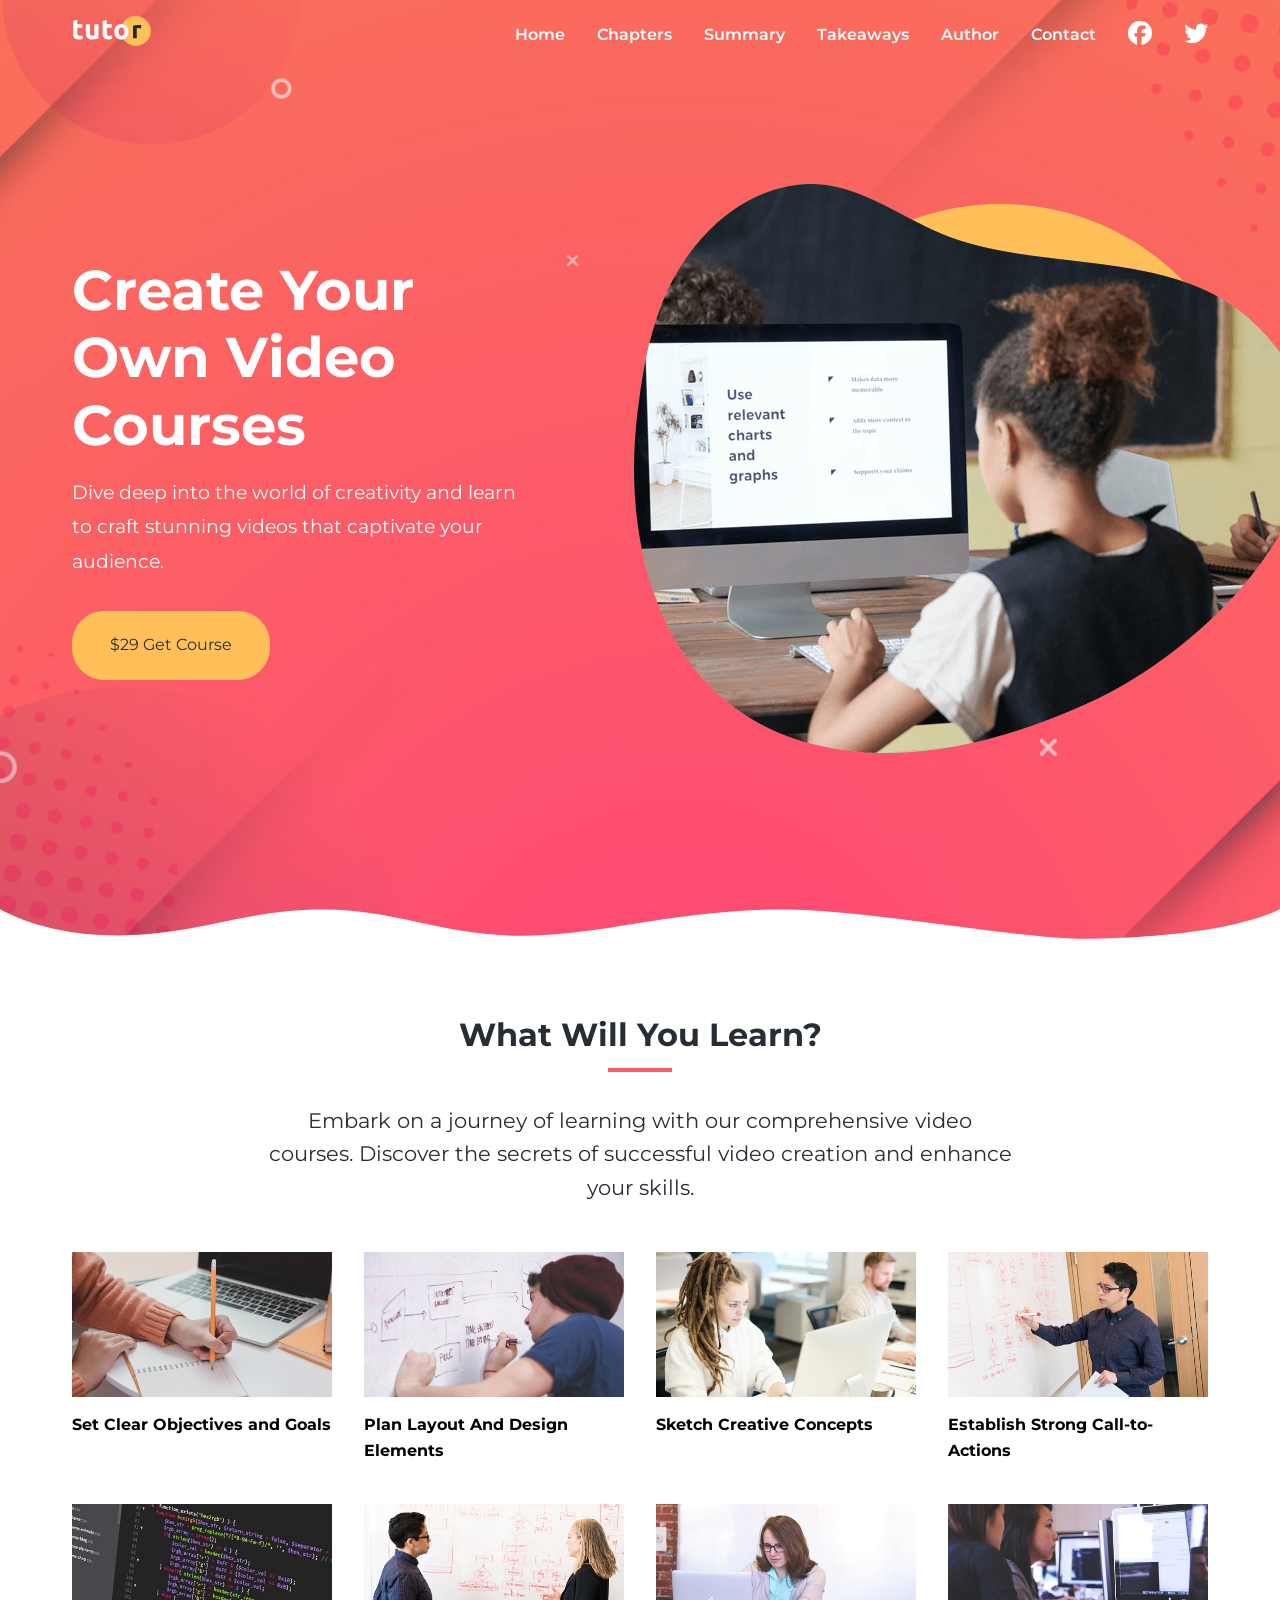
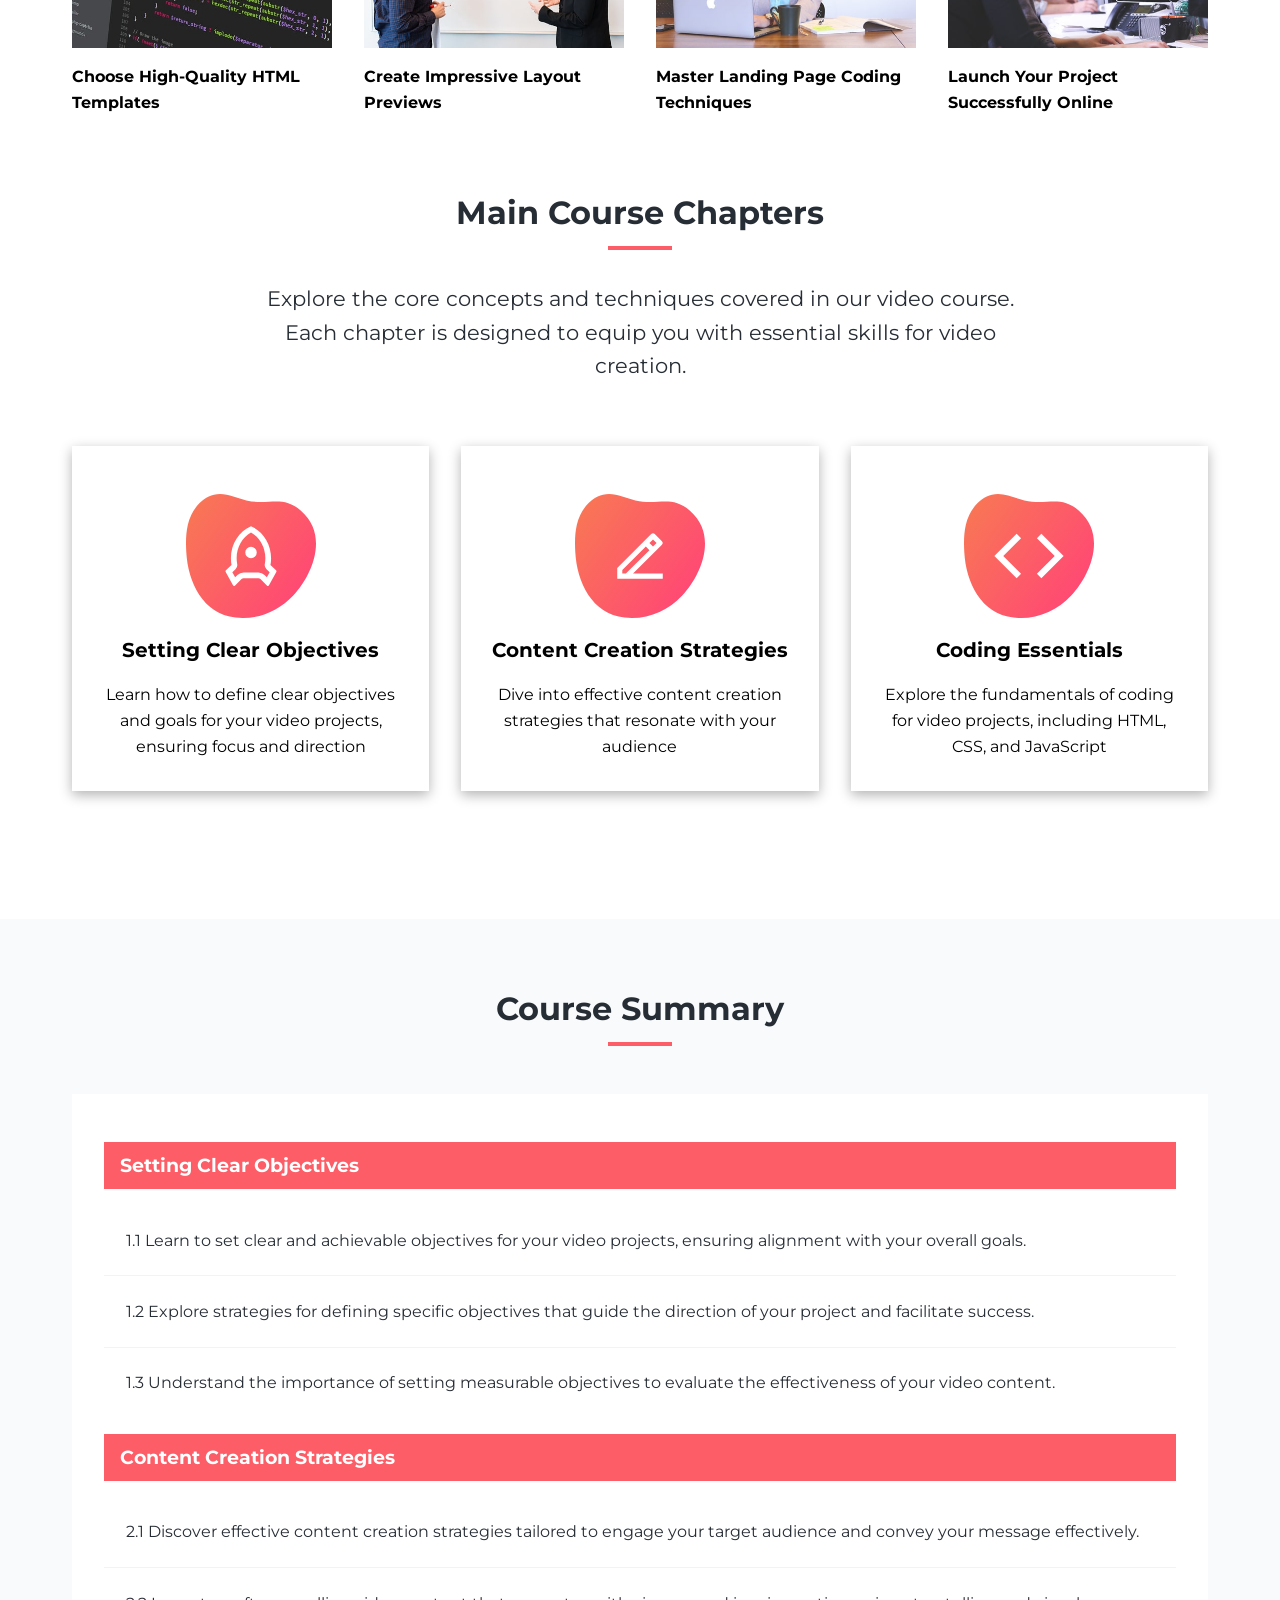
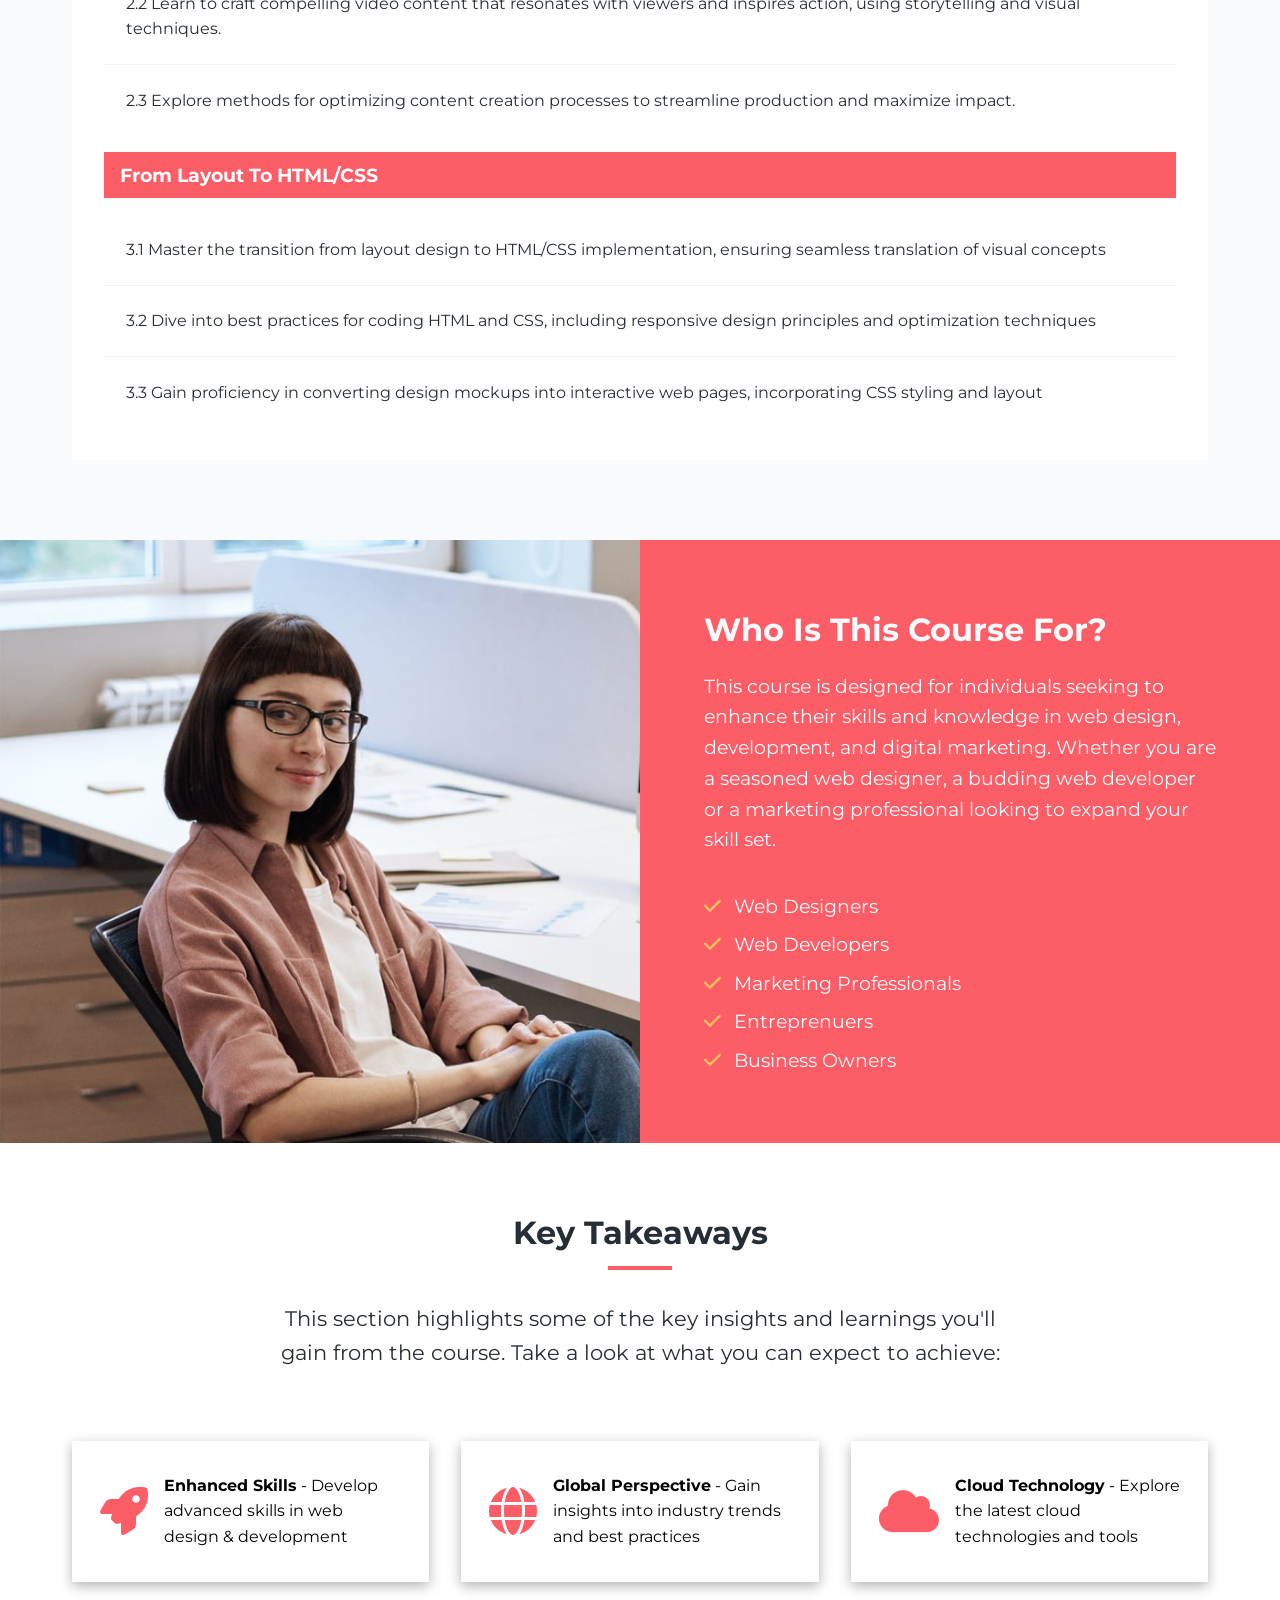
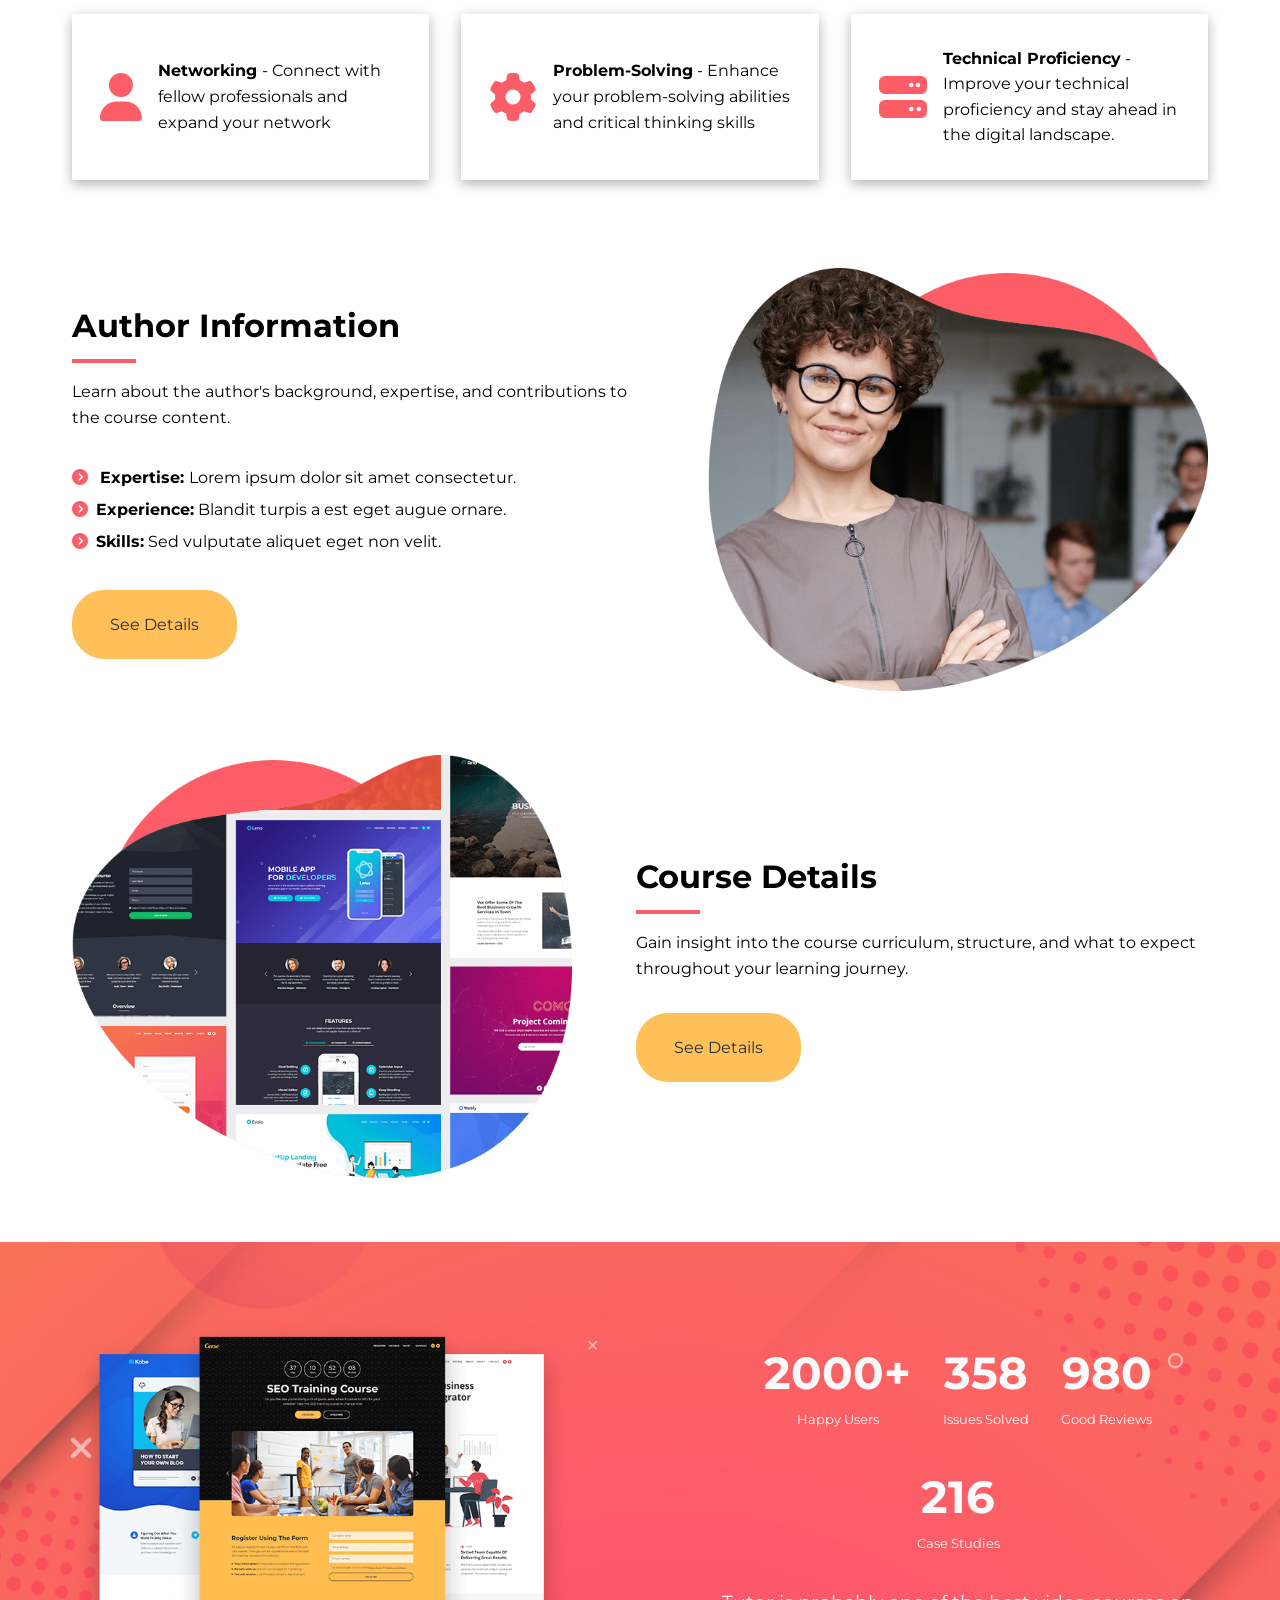
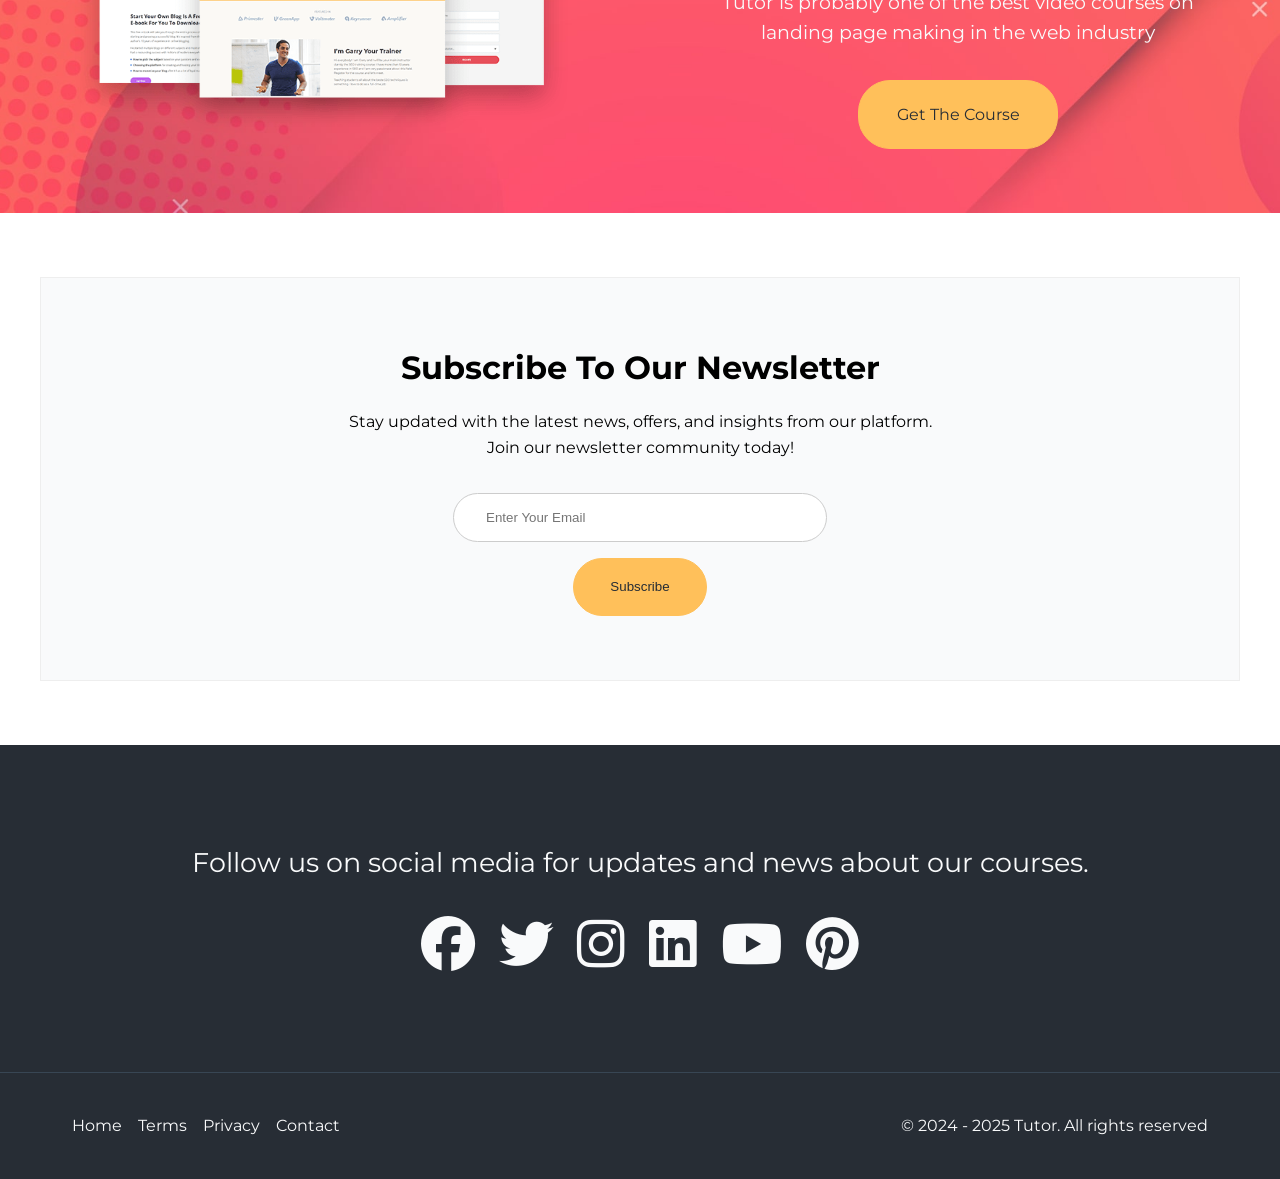
<file: index.html>
<!doctype html>
<html lang="en">
  <head>
    <meta charset="UTF-8" />
    <meta name="viewport" content="width=device-width, initial-scale=1.0" />
    <link rel="preconnect" href="https://fonts.googleapis.com" />
    <link rel="preconnect" href="https://fonts.gstatic.com" crossorigin />
    <link
      href="https://fonts.googleapis.com/css2?family=Open+Sans:ital,wght@0,300..800;1,300..800&display=swap"
      rel="stylesheet"
    />
    <link rel="preconnect" href="https://fonts.googleapis.com" />
    <link rel="preconnect" href="https://fonts.gstatic.com" crossorigin />
    <link
      href="https://fonts.googleapis.com/css2?family=Montserrat:ital,wght@0,100..900;1,100..900&display=swap"
      rel="stylesheet"
    />
    <link
      rel="stylesheet"
      href="https://cdnjs.cloudflare.com/ajax/libs/font-awesome/6.5.2/css/all.min.css"
      integrity="sha512-SnH5WK+bZxgPHs44uWIX+LLJAJ9/2PkPKZ5QiAj6Ta86w+fsb2TkcmfRyVX3pBnMFcV7oQPJkl9QevSCWr3W6A=="
      crossorigin="anonymous"
      referrerpolicy="no-referrer"
    />
    <link rel="stylesheet" href="./css/style.css" />
    <link rel="icon" href="./images/favicon.png" />
    <title>Welcome To Tutor</title>
  </head>
  <body>
    <nav class="navbar" role="navigation" aria-label="Main Navigation">
      <div class="navbar-flex container">
        <a href="/" aria-label="Logo Home Link">
          <img src="images/logo.svg" alt="Tutor Logo" class="logo" />
        </a>
        <!-- Main Menu -->
        <div class="main-menu">
          <ul class="main-menu-list">
            <li>
              <a href="#">Home</a>
            </li>
            <li>
              <a href="#chapters">Chapters</a>
            </li>
            <li>
              <a href="#summary">Summary</a>
            </li>
            <li>
              <a href="#takeaways">Takeaways</a>
            </li>
            <li>
              <a href="#author">Author</a>
            </li>
            <li>
              <a href="contact.html">Contact</a>
            </li>
            <li>
              <a
                href="https://facebook.com"
                target="_blank"
                aria-label="Follow Us On Facebook"
              >
                <i class="fa-brands fa-facebook"></i>
              </a>
            </li>
            <li>
              <a
                href="https://twitter.com"
                target="_blank"
                aria-label="Follow Us On Twitter"
              >
                <i class="fa-brands fa-twitter"></i>
              </a>
            </li>
          </ul>
        </div>
        <!-- Mobile Menu -->
        <div class="ham-menu">
          <!-- Hamburger button -->
          <div
            class="mobile-menu-toggle"
            role="button"
            aria-expanded="false"
            aria-controls="mobile-menu"
            aria-label="Open mobile menu"
            tabindex="0"
          >
            <i class="fas fa-bars fa-2x"></i>
          </div>
          <!-- Mobile Menu Items -->
          <div class="mobile-menu">
            <ul class="mobile-menu-list">
              <li>
                <a href="#">Home</a>
              </li>
              <li>
                <a href="#chapters">Chapters</a>
              </li>
              <li>
                <a href="#summary">Summary</a>
              </li>
              <li>
                <a href="#takeaways">Takeaways</a>
              </li>
              <li>
                <a href="#author">Author</a>
              </li>
              <li>
                <a href="contact.html">Contact</a>
              </li>
              <li>
                <a
                  href="https://facebook.com"
                  target="_blank"
                  aria-label="Follow Us On Facebook"
                >
                  <i class="fa-brands fa-facebook"></i>
                </a>
              </li>
              <li>
                <a
                  href="https://twitter.com"
                  target="_blank"
                  aria-label="Follow Us On Twitter"
                >
                  <i class="fa-brands fa-twitter"></i>
                </a>
              </li>
            </ul>
          </div>
        </div>
      </div>
    </nav>
    <!-- Hero -->
    <header class="hero">
      <div class="container hero-flex">
        <div class="hero-content">
          <h1>Create Your Own Video Courses</h1>
          <p>
            Dive deep into the world of creativity and learn to craft stunning
            videos that captivate your audience.
          </p>
          <a href="#" class="btn">$29 Get Course</a>
        </div>
        <img src="images/header-course.png" alt="hero" />
      </div>
      <svg
        class="frame-decoration"
        data-name="Layer 2"
        xmlns="http://www.w3.org/2000/svg"
        preserveAspectRatio="none"
        viewBox="0 0 1920 192.275"
      >
        <defs>
          <style>
            .cls-1 {
              fill: #ffffff;
            }
          </style>
        </defs>
        <title>frame-decoration</title>
        <path
          class="cls-1"
          d="M0,158.755s63.9,52.163,179.472,50.736c121.494-1.5,185.839-49.738,305.984-49.733,109.21,0,181.491,51.733,300.537,50.233,123.941-1.562,225.214-50.126,390.43-50.374,123.821-.185,353.982,58.374,458.976,56.373,217.907-4.153,284.6-57.236,284.6-57.236V351.03H0V158.755Z"
          transform="translate(0 -158.755)"
        />
      </svg>
    </header>
    <!-- Learn Section -->
    <section class="learn">
      <div class="container">
        <div class="section-header">
          <h2>What Will You Learn?</h2>
          <div class="heading-border"></div>
          <p>
            Embark on a journey of learning with our comprehensive video
            courses. Discover the secrets of successful video creation and
            enhance your skills.
          </p>
        </div>
        <div class="topics">
          <div class="topic">
            <div class="topic-image">
              <img src="images/description-1.jpg" alt="topic" />
            </div>
            <div class="topic-text">
              <h3>Set Clear Objectives and Goals</h3>
            </div>
          </div>
          <div class="topic">
            <div class="topic-image">
              <img src="images/description-2.jpg" alt="alternative" />
            </div>
            <div class="topic-text">
              <h3>Plan Layout And Design Elements</h3>
            </div>
          </div>
          <div class="topic">
            <div class="topic-image">
              <img src="images/description-3.jpg" alt="alternative" />
            </div>
            <div class="topic-text">
              <h3>Sketch Creative Concepts</h3>
            </div>
          </div>
          <div class="topic">
            <div class="topic-image">
              <img src="images/description-4.jpg" alt="alternative" />
            </div>
            <div class="topic-text">
              <h3>Establish Strong Call-to-Actions</h3>
            </div>
          </div>
          <div class="topic">
            <div class="topic-image">
              <img src="images/description-5.jpg" alt="alternative" />
            </div>
            <div class="topic-text">
              <h3>Choose High-Quality HTML Templates</h3>
            </div>
          </div>
          <div class="topic">
            <div class="topic-image">
              <img src="images/description-6.jpg" alt="alternative" />
            </div>
            <div class="topic-text">
              <h3>Create Impressive Layout Previews</h3>
            </div>
          </div>
          <div class="topic">
            <div class="topic-image">
              <img src="images/description-7.jpg" alt="alternative" />
            </div>
            <div class="topic-text">
              <h3>Master Landing Page Coding Techniques</h3>
            </div>
          </div>
          <div class="topic">
            <div class="topic-image">
              <img src="images/description-8.jpg" alt="alternative" />
            </div>
            <div class="topic-text">
              <h3>Launch Your Project Successfully Online</h3>
            </div>
          </div>
        </div>
      </div>
    </section>
    <!-- Course Chapter Section -->
    <section class="chapters section" id="chapters">
      <div class="container">
        <div class="section-header">
          <h2>Main Course Chapters</h2>
          <div class="heading-border"></div>
          <p>
            Explore the core concepts and techniques covered in our video
            course. Each chapter is designed to equip you with essential skills
            for video creation.
          </p>
        </div>
        <div class="chapters-cards">
          <div class="card">
            <img src="images/chapters-icon-1.svg" alt="chapter 1" />
            <h3>Setting Clear Objectives</h3>
            <p>
              Learn how to define clear objectives and goals for your video
              projects, ensuring focus and direction
            </p>
          </div>
          <div class="card">
            <img src="images/chapters-icon-2.svg" alt="chapter 2" />
            <h3>Content Creation Strategies</h3>
            <p>
              Dive into effective content creation strategies that resonate with
              your audience
            </p>
          </div>
          <div class="card">
            <img src="images/chapters-icon-3.svg" alt="chapter 3" />
            <h3>Coding Essentials</h3>
            <p>
              Explore the fundamentals of coding for video projects, including
              HTML, CSS, and JavaScript
            </p>
          </div>
        </div>
      </div>
    </section>
    <!-- Course Summary -->
    <section class="summary" id="summary">
      <div class="container">
        <div class="section-header">
          <h2>Course Summary</h2>
          <div class="heading-border"></div>
        </div>
        <div class="section-lists">
          <div class="list">
            <div class="list-header">Setting Clear Objectives</div>
            <ul>
              <li class="list-item">
                1.1 Learn to set clear and achievable objectives for your video
                projects, ensuring alignment with your overall goals.
              </li>
              <li class="list-item">
                1.2 Explore strategies for defining specific objectives that
                guide the direction of your project and facilitate success.
              </li>
              <li class="list-item">
                1.3 Understand the importance of setting measurable objectives
                to evaluate the effectiveness of your video content.
              </li>
            </ul>
          <div class="list">
            <div class="list-header">Content Creation Strategies</div>
            <ul>
              <li class="list-item">
                2.1 Discover effective content creation strategies tailored to
                engage your target audience and convey your message effectively.
              </li>
              <li class="list-item">
                2.2 Learn to craft compelling video content that resonates with
                viewers and inspires action, using storytelling and visual
                techniques.
              </li>
              <li class="list-item">
                2.3 Explore methods for optimizing content creation processes to
                streamline production and maximize impact.
              </li>
            </ul>
          <div class="list">
            <div class="list-header">From Layout To HTML/CSS</div>
            <ul>
              <li class="list-item">
                3.1 Master the transition from layout design to HTML/CSS
                implementation, ensuring seamless translation of visual concepts
              </li>
              <li class="list-item">
                3.2 Dive into best practices for coding HTML and CSS, including
                responsive design principles and optimization techniques
              </li>
              <li class="list-item">
                3.3 Gain proficiency in converting design mockups into
                interactive web pages, incorporating CSS styling and layout
              </li>
            </ul>
          </div>
        </div>
      </div>
    </section>
    <!-- Info -->
    <section class="info" id="info">
      <div class="info-container">
        <div class="info-left"></div>
        <div class="info-content">
          <h2>Who Is This Course For?</h2>
          <p>
            This course is designed for individuals seeking to enhance their
            skills and knowledge in web design, development, and digital
            marketing. Whether you are a seasoned web designer, a budding web
            developer or a marketing professional looking to expand your skill
            set.
          </p>
          <ul>
            <li><i class="fas fa-check"></i> Web Designers</li>
            <li><i class="fas fa-check"></i> Web Developers</li>
            <li><i class="fas fa-check"></i> Marketing Professionals</li>
            <li><i class="fas fa-check"></i> Entreprenuers</li>
            <li><i class="fas fa-check"></i> Business Owners</li>
          </ul>
        </div>
      </div>
    </section>
    <!-- Takeaways -->
    <section class="takeaways section" id="takeaways">
      <div class="container">
        <div class="section-header">
          <h2>Key Takeaways</h2>
          <div class="heading-border"></div>
          <p>
            This section highlights some of the key insights and learnings
            you'll gain from the course. Take a look at what you can expect to
            achieve:
          </p>
        </div>
        <div class="takeaways-cards">
          <div class="card">
            <i class="fas fa-rocket fa-3x text-primary"></i>
            <p>
              <strong>Enhanced Skills</strong> - Develop advanced skills in web
              design & development
            </p>
          </div>
          <div class="card">
            <i class="fas fa-globe fa-3x text-primary"></i>
            <p>
              <strong>Global Perspective</strong> - Gain insights into industry
              trends and best practices
            </p>
          </div>
          <div class="card">
            <i class="fas fa-cloud fa-3x text-primary"></i>
            <p>
              <strong>Cloud Technology</strong> - Explore the latest cloud
              technologies and tools
            </p>
          </div>
          <div class="card">
            <i class="fas fa-user fa-3x text-primary"></i>
            <p>
              <strong>Networking </strong> - Connect with fellow professionals
              and expand your network
            </p>
          </div>
          <div class="card">
            <i class="fas fa-cog fa-3x text-primary"></i>
            <p>
              <strong>Problem-Solving</strong> - Enhance your problem-solving
              abilities and critical thinking skills
            </p>
          </div>
          <div class="card">
            <i class="fas fa-server fa-3x text-primary"></i>
            <p>
              <strong>Technical Proficiency</strong> - Improve your technical
              proficiency and stay ahead in the digital landscape.
            </p>
          </div>
        </div>
      </div>
    </section>
    <!-- Author Info -->
    <section class="details section" id="author">
      <div class="container details-flex author-flex">
        <img src="images/author.png" alt="details" />
        <div class="details-content">
          <h2>Author Information</h2>
          <div class="heading-border"></div>
          <p>
            Learn about the author's background, expertise, and contributions to
            the course content.
          </p>
          <ul>
            <li>
              <i class="fas fa-chevron-circle-right text-primary"></i>
              <strong> Expertise: </strong> Lorem ipsum dolor sit amet
              consectetur.
            </li>
            <li>
              <i class="fas fa-chevron-circle-right text-primary"></i
              ><strong>Experience:</strong> Blandit turpis a est eget augue
              ornare.
            </li>
            <li>
              <i class="fas fa-chevron-circle-right text-primary"></i
              ><strong>Skills:</strong> Sed vulputate aliquet eget non velit.
            </li>
          </ul>
          <a href="#" class="btn">See Details</a>
        </div>
      </div>
    </section>
    <!-- Course Details -->
    <section class="details section" id="details">
      <div class="container details-flex">
        <img src="images/details.png" alt="details" />
        <div class="details-content">
          <h2>Course Details</h2>
          <div class="heading-border"></div>
          <p>
            Gain insight into the course curriculum, structure, and what to
            expect throughout your learning journey.
          </p>
          <a href="#" class="btn">See Details</a>
        </div>
      </div>
    </section>
    <!-- Stats -->
    <section class="stats section" id="stats">
      <div class="container stats-flex">
        <img src="images/stats.png" alt="stats" />
        <div class="stats-content">
          <div class="stats-numbers">
            <div class="number">
              <h3>2000+</h3>
              <p>Happy Users</p>
            </div>
            <div class="number">
              <h3>358</h3>
              <p>Issues Solved</p>
            </div>
            <div class="number">
              <h3>980</h3>
              <p>Good Reviews</p>
            </div>
            <div class="number">
              <h3>216</h3>
              <p>Case Studies</p>
            </div>
          </div>
          <p class="stats-text">
            Tutor is probably one of the best video courses on landing page
            making in the web industry
          </p>
          <a href="#" class="btn">Get The Course</a>
        </div>
      </div>
    </section>
    <!-- Newsletter -->
    <section class="newsletter section" id="newsletter">
      <div class="container newsletter-flex">
        <h2>Subscribe To Our Newsletter</h2>
        <p>
          Stay updated with the latest news, offers, and insights from our
          platform. Join our newsletter community today!
        </p>
        <form>
          <input
            type="email"
            name="email"
            id="email"
            placeholder="Enter Your Email"
          />
          <button type="submit" class="btn">Subscribe</button>
        </form>
      </div>
    </section>

    <!-- Social -->
    <section class="social section">
      <div class="container">
        <p>Follow us on social media for updates and news about our courses.</p>
        <div class="social-icons">
          <a
            href="https://facebook.com"
            target="_blank"
            aria-label="Follow Us On Facebook"
          >
            <i class="fa-brands fa-facebook fa-2x"></i>
          </a>
          <a
            href="https://twitter.com"
            target="_blank"
            aria-label="Follow Us On Twitter"
          >
            <i class="fa-brands fa-twitter fa-2x"></i>
          </a>
          <a
            href="https://instagram.com"
            target="_blank"
            aria-label="Follow Us On Instagram"
            ><i class="fa-brands fa-instagram fa-2x"></i>
          </a>
          <a
            href="https://linkdin.com"
            target="_blank"
            aria-label="Follow Us On Linkdin"
            ><i class="fa-brands fa-linkedin fa-2x"></i>
          </a>
          <a
            href="https://youtube.com"
            target="_blank"
            aria-label="Follow Us On Youtube"
          >
            <i class="fa-brands fa-youtube fa-2x"></i>
          </a>
          <a
            href="https://pinterest.com"
            target="_blank"
            aria-label="Follow Us On Pinterest"
          >
            <i class="fa-brands fa-pinterest fa-2x"></i>
          </a>
        </div>
      </div>
    </section>

    <footer class="footer">
      <div class="container footer-flex">
        <ul class="footer-links">
          <li><a href="#">Home</a></li>
          <li><a href="#">Terms</a></li>
          <li><a href="#">Privacy</a></li>
          <li><a href="contact.html">Contact</a></li>
        </ul>
        <p>&copy; 2024 - 2025 Tutor. All rights reserved</p>
      </div>
    </footer>

    <script src="js/script.js"></script>
  </body>
</html>
</file>
<file: css/style.css>
/* Reset */
*,
*::after,
*::before {
  margin: 0%;
  padding: 0%;
  box-sizing: border-box;
}
:root {
  --primary-color: #fc5d66;
  --secondary-color: #ffc05a;
  --light-color: #f9fafb;
  --dark-color: #272d35;
}
html,
body {
  scroll-behavior: smooth;
  overflow-x: hidden;
}
body {
  font-family: "Montserrat";
  line-height: 1.6;
}
ul {
  list-style: none;
}
a {
  text-decoration: none;
}
img {
  max-width: 100%;
}
/* Utility Class */
.container {
  max-width: 1200px;
  margin: 0px auto;
  padding: 0rem 2rem;
}
.container-sm {
  max-width: 1000px;
  margin: 0px auto;
  padding: 0rem 2rem;
}
.btn {
  display: inline-block;
  padding: 1.3rem 2.3rem;
  background-color: var(--secondary-color);
  border: 1px solid var(--secondary-color);
  border-radius: 32px;
  color: var(--dark-color);
  transition: all 0.2s;
  &:hover {
    background-color: var(--primary-color);
    color: var(--light-color);
    border-color: var(--light-color);
  }
}
.section-header {
  max-width: 750px;
  margin: 0px auto;
  text-align: center;
  margin-bottom: 3rem;
  h2 {
    font-size: 2rem;
    font-weight: 7oo;
    color: var(--dark-color);
    margin-bottom: 0.5rem;
  }
  p {
    font-size: 1.3rem;
    color: var(--dark-color);
  }
}
.heading-border {
  width: 64px;
  height: 4px;
  background-color: var(--primary-color);
  margin: 0rem auto 2rem;
}
.section {
  margin: 4rem 0rem;
}
.card {
  display: flex;
  flex-direction: column;
  justify-content: center;
  align-items: center;
  text-align: center;
  padding: 2rem 1.75rem;
  background-color: #fff;
  box-shadow: 0px 4px 12px 0px rgba(0, 0, 0, 0.3);
}
.text-primary {
  color: var(--primary-color);
}
.text-secondary {
  color: var(--secondary-color);
}
/* NavBar */
.navbar {
  background-color: transparent;
  color: white;
  padding: 1rem 2rem;
  position: fixed;
  top: 0%;
  left: 0%;
  right: 0%;
  z-index: 10;
  transition: background-color 0.3s ease-in-out;
  .navbar-flex {
    display: flex;
    justify-content: space-between;
    align-items: center;
    .logo {
      width: 80px;
      height: 30px;
    }
    .main-menu {
      .main-menu-list {
        display: flex;
        align-items: center;
        gap: 2rem;
        font-weight: 600;
        a {
          color: #fff;
          i {
            font-size: 1.5rem;
          }
          &:hover {
            color: var(--secondary-color);
          }
        }
      }
    }
  }
}
.navbar-scroll {
  background-color: rgba(235, 77, 85, 0.8);
  backdrop-filter: blur(10px);
}
/* Mobile Menu */
.ham-menu {
  display: none;
  .mobile-menu-toggle {
    color: #fff;
    cursor: pointer;
    padding: 10px;
  }
  .mobile-menu {
    position: absolute;
    top: 100%;
    left: 0%;
    width: 100%;
    background-color: rgba(0, 0, 0, 0.8);
    opacity: 0.95;
    padding: 3rem 2rem;
    text-align: center;
    box-shadow: 0px 2px 5px rgba(0, 0, 0, 0.1);
    border-top: 1px solid rgba(255, 255, 255, 0.1);
    transform: translateX(100%);
    transition: transform 0.3s ease;
    .mobile-menu-list {
      display: flex;
      flex-direction: column;
      gap: 2rem;
      font-size: 1.2rem;
      a {
        color: #fff;
        i {
          font-size: 1.5rem;
        }
        &:hover {
          color: var(--secondary-color);
        }
      }
    }
  }
  .active {
    transform: translateX(0%);
  }
}
/* Hero */
.hero {
  background-image: url(../images/header-background.jpg);
  background-position: center;
  background-size: cover;
  background-repeat: no-repeat;
  padding: 11.5rem 2rem 8rem;
  color: #fff;
  overflow-x: hidden;
  position: relative;
  .hero-flex {
    display: flex;
    justify-content: space-between;
    align-items: center;
    gap: 6rem;
    padding-bottom: 8rem;
    .hero-content {
      h1 {
        font-size: 3.5rem;
        line-height: 1.2;
        font-weight: 700;
        margin-bottom: 1rem;
      }
      p {
        font-size: 1.2rem;
        line-height: 1.8;
        font-weight: 400;
        margin-bottom: 2rem;
      }
    }
    img {
      width: 100%;
      margin-right: -100px;
    }
  }
  .frame-decoration {
    position: absolute;
    bottom: 0%;
    left: 0%;
    width: 100%;
    height: 100px;
  }
}
/* Learn */
.topics {
  display: grid;
  grid-template-columns: repeat(4, 1fr);
  gap: 2rem;
  .topic {
    img {
      transition: transform 0.3s;
      &:hover {
        transform: scale(1.1);
      }
    }
    h3 {
      font-size: 1rem;
      font-weight: 700;
      margin: 0.5rem 0rem;
    }
  }
}
/* Chapters */
.chapters-cards {
  display: grid;
  grid-template-columns: repeat(3, 1fr);
  gap: 2rem;
  padding: 1rem 0rem 4rem;
  .card {
    img {
      width: 130px;
      margin-top: 1rem;
    }
    h3 {
      font-size: 1.25rem;
      font-weight: 700;
      margin: 1rem 0rem;
    }
  }
}
/* Summary */
.summary {
  background-color: var(--light-color);
  color: var(--dark-color);
  padding: 4rem 2rem 5rem;
  .section-lists {
    background-color: #fff;
    padding: 2rem;
    .list-header {
      background-color: var(--primary-color);
      color: #fff;
      padding: 0.5rem 1rem;
      font-size: 1.2rem;
      font-weight: 700;
      margin: 1rem 0rem;
    }
    ul {
      .list-item {
        padding: 1.4rem;
        border-bottom: 1px solid #f1f4f6;
        &:last-of-type {
          border-bottom: none;
        }
      }
    }
  }
}
/* info */
.info-container {
  background-image: url(../images/audience.jpg);
  background-position: top center;
  background-size: cover;
  background-repeat: no-repeat;
  display: flex;
  .info-left {
    width: 50%;
  }
  .info-content {
    flex: 1;
    background-color: var(--primary-color);
    color: var(--light-color);
    padding: 4rem;
    h2 {
      font-size: 2rem;
      font-weight: 700;
      margin-bottom: 1rem;
    }
    p {
      font-size: 1.2rem;
      margin-bottom: 2rem;
    }
    ul {
      li {
        font-size: 1.2rem;
        line-height: 2;
        i {
          margin-right: 0.5rem;
          color: var(--secondary-color);
        }
      }
    }
  }
}
/* TakeAways */
.takeaways-cards {
  display: grid;
  grid-template-columns: repeat(3, 1fr);
  gap: 2rem;
  padding: 1.5rem 0rem;
  .card {
    flex-direction: row;
    text-align: left;
    i {
      margin-right: 1rem;
    }
  }
}
/* Details */
.details {
  .details-flex {
    display: flex;
    justify-content: center;
    align-items: center;
    gap: 4rem;
    img {
      max-width: 500px;
    }
    .details-content {
      h2 {
        font-size: 2rem;
        font-weight: 700;
        margin-bottom: 0.5rem;
      }
      .heading-border {
        margin: 0%;
      }
      p {
        margin: 1rem 0rem 2rem;
      }
    }
  }
  .author-flex {
    flex-direction: row-reverse;
    ul {
      margin-bottom: 2rem;
      li {
        line-height: 2rem;
        i {
          margin-right: 0.5rem;
        }
      }
    }
  }
}
/* Stats */
.stats {
  background-image: url(../images/stats-background.jpg);
  background-position: center;
  background-size: cover;
  background-repeat: no-repeat;
  color: var(--light-color);
  .stats-flex {
    display: flex;
    justify-content: space-between;
    align-items: center;
    padding: 4rem 2rem;
    img {
      max-width: 500px;
    }
    .stats-content {
      max-width: 500px;
      .stats-numbers {
        display: flex;
        justify-content: center;
        align-items: center;
        text-align: center;
        gap: 2rem;
        margin: 2rem 0rem;
        flex-wrap: wrap;
        .number {
          h3 {
            font-size: 2.8rem;
            font-weight: 700;
          }
          p {
            font-size: 0.8rem;
          }
        }
      }
      .stats-text {
        font-size: 1.2rem;
        margin-bottom: 2rem;
        text-align: center;
      }
      .btn {
        display: block;
        width: 200px;
        text-align: center;
        margin: 0px auto;
      }
    }
  }
}
/* Newsletter */
.newsletter {
  margin: 0rem 2rem;
  text-align: center;
  .newsletter-flex {
    display: flex;
    flex-direction: column;
    justify-content: center;
    gap: 1rem;
    align-items: center;
    background-color: var(--light-color);
    border: 1px solid #eee;
    padding: 4rem 2rem;
    h2 {
      font-size: 2rem;
      font-weight: 700;
    }
    p {
      max-width: 600px;
    }
    form {
      input[type="email"] {
        width: 100%;
        max-width: 400px;
        padding: 1rem 2rem;
        margin: 1rem 0rem;
        border: 1px solid #ccc;
        border-radius: 32px;
      }
    }
  }
}
/* Social */
.social {
  background-color: var(--dark-color);
  color: var(--light-color);
  padding: 6rem 2rem;
  margin-bottom: 0%;
  font-size: 1.7rem;
  text-align: center;
  p {
    margin-bottom: 2rem;
  }
  .social-icons {
    display: flex;
    justify-content: center;
    align-items: center;
    gap: 1.5rem;
    a {
      color: var(--light-color);
      &:hover {
        color: var(--secondary-color);
      }
    }
  }
}
/* Footer */
footer {
  background-color: var(--dark-color);
  color: var(--light-color);
  border-top: 1px solid #384654;
  padding: 0.5rem 2rem;
  .footer-flex {
    display: flex;
    flex-direction: row;
    justify-content: space-between;
    align-items: center;
    .footer-links {
      display: flex;
      justify-content: center;
      gap: 1rem;
      margin: 2rem 0rem;
      a {
        color: var(--light-color);
        &:hover {
          color: var(--secondary-color);
        }
      }
    }
  }
}
/* Inner Header */
.inner-header {
  background-color: var(--primary-color);
  color: var(--light-color);
  height: 250px;
  padding-top: 8rem;
  h1 {
    font-size: 2.5rem;
    font-weight: 700;
    margin-bottom: 1rem;
  }
}
/* Contact */
.contact-form {
  p {
    margin-bottom: 3rem;
  }
  form {
    input {
      display: block;
      font-family: inherit;
      font-size: medium;
      margin: 1.5rem 0rem;
      padding: 1.2rem 1rem;
      border: 1px solid #ccc;
      width: 100%;
    }
    textarea {
      display: block;
      font-family: inherit;
      font-size: medium;
      margin: 1.5rem 0rem;
      padding: 1.2rem 1rem;
      border: 1px solid #ccc;
      width: 100%;
      height: 200px;
      resize: none;
    }
    .btn {
      display: block;
      width: 100%;
      font-family: inherit;
      font-size: inherit;
      margin: 0px auto;
    }
  }
}
/* Location */
.location {
  h2 {
    font-size: 2rem;
    font-weight: 700;
    margin-bottom: 1rem;
  }
  p {
    margin-bottom: 2rem;
  }
  .map {
    overflow: hidden;
    position: relative;
    height: 0%;
    margin-bottom: 3rem;
    padding-bottom: 50%;
    border-radius: 0.25rem;
    iframe {
      position: absolute;
      top: 0%;
      left: 0%;
      width: 100%;
      height: 100%;
      border: none;
    }
  }
}
/* Media Query */
@media (max-width: 1200px) {
  .hero {
    .hero-flex {
      gap: 2rem;
      .hero-content {
        h1 {
          font-size: 3rem;
        }
      }
      img {
        max-width: 500px;
        margin-right: 0%;
      }
    }
  }
  .topics {
    grid-template-columns: repeat(3, 1fr);
  }
}
@media (max-width: 992px) {
  .hero {
    text-align: center;
    .hero-flex {
      flex-direction: column;
      padding-bottom: 4rem;
      img {
        max-width: 600px;
        margin-top: 2rem;
      }
    }
  }
  .topics {
    grid-template-columns: repeat(2, 1fr);
  }
  .chapters-cards {
    grid-template-columns: 1fr;
  }
  .takeaways-cards {
    grid-template-columns: 1fr;
  }
  .details-flex {
    flex-direction: column;
    gap: 2rem;
  }
  .details {
    .author-flex {
      flex-direction: column;
      gap: 2rem;
    }
  }
  .stats {
    .stats-flex {
      flex-direction: column;
    }
  }
}
@media (max-width: 768px) {
  .main-menu {
    display: none;
  }
  .ham-menu {
    display: block;
  }
  .info-container {
    flex-direction: column;
    .info-left {
      display: none;
    }
    .info-content {
      padding: 2rem;
      h2 {
        font-size: 1.5rem;
        text-align: center;
      }
      p {
        font-size: 1rem;
      }
    }
  }
  .social {
    .social-icons {
      flex-wrap: wrap;
    }
  }
  footer {
    .footer-flex {
      flex-direction: column;
      text-align: center;
    }
  }
}
@media (max-width: 576px) {
  .hero {
    padding-left: 0.2rem;
    padding-right: 0.2rem;
    .hero-flex {
      .hero-content {
        h1 {
          font-size: 2.5rem;
        }
      }
      img {
        max-width: 350px;
      }
    }
  }
  .topics {
    grid-template-columns: 1fr;
  }
  .summary {
    .container {
      padding: 0%;
      .section-lists {
        padding: 2rem 0.5rem;
      }
    }
  }
  .stats {
    .stats-flex {
      .stats-content {
        .stats-numbers {
          flex-direction: column;
        }
      }
    }
  }
  .newsletter {
    .newsletter-flex {
      h2 {
        font-size: 1.5rem;
      }
      p {
        display: none;
      }
    }
  }
}
</file>
